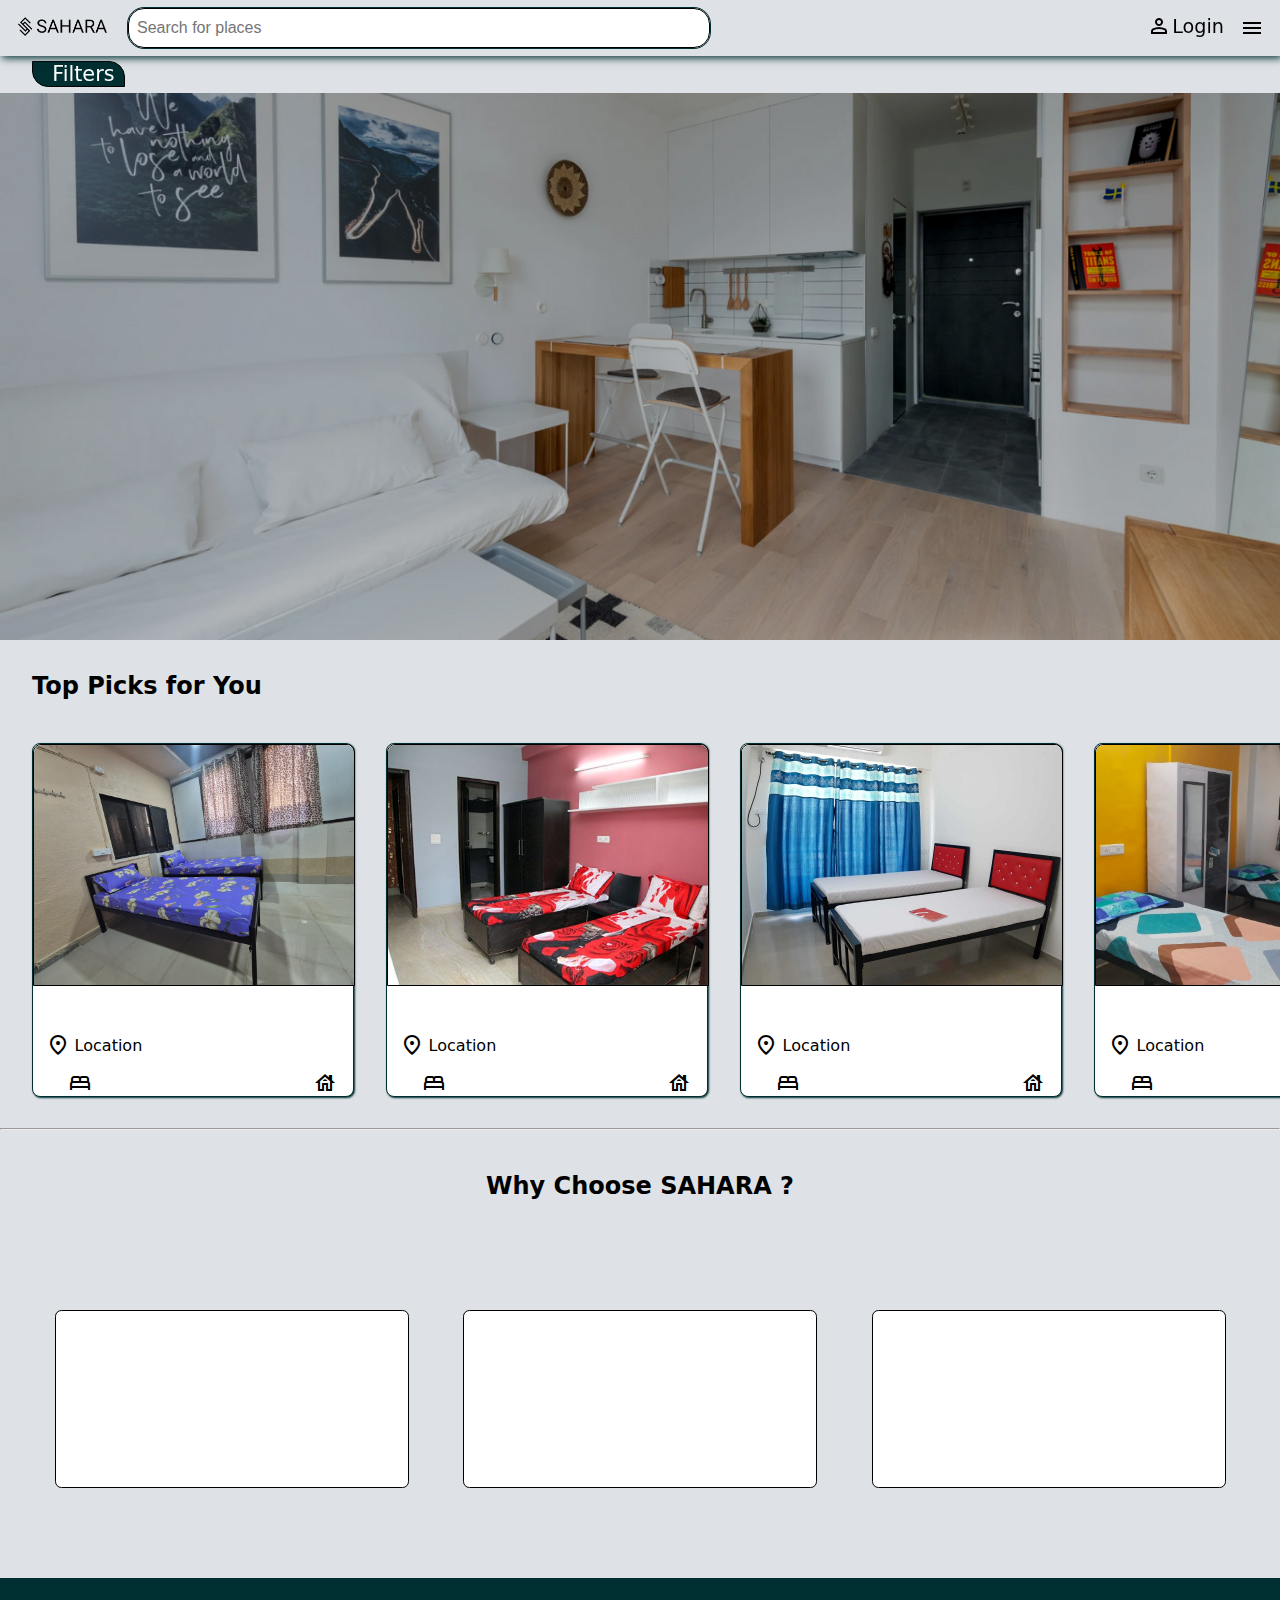
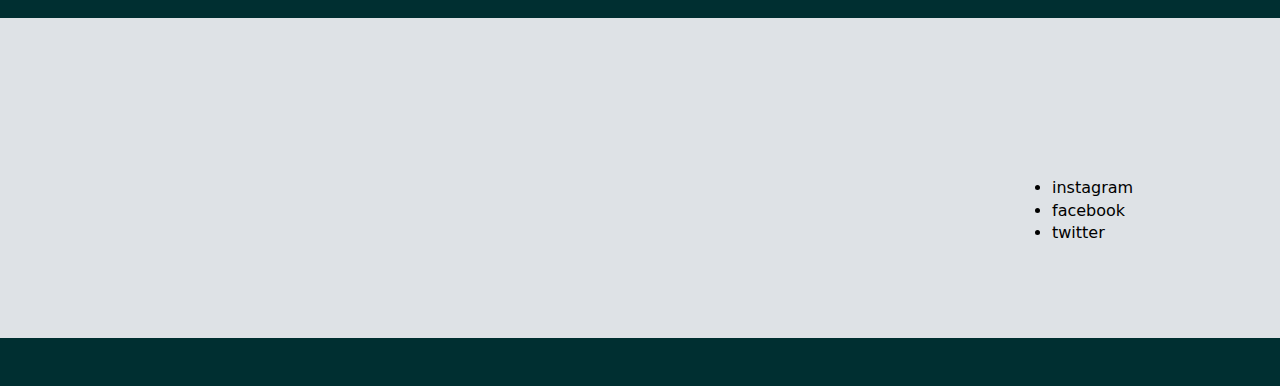
<file: index.html>
<!DOCTYPE html>
<html lang="en">
<head>
    <link rel="stylesheet" href="https://fonts.googleapis.com/css2?family=Material+Symbols+Outlined" />
    <link rel="preconnect" href="https://fonts.googleapis.com">
    <link rel="preconnect" href="https://fonts.gstatic.com" crossorigin>
    <link href="https://fonts.googleapis.com/css2?family=Delius+Swash+Caps&family=Liter&family=Montserrat:ital,wght@0,100..900;1,100..900&family=Poppins:ital,wght@0,100;0,200;0,300;0,400;0,500;0,600;0,700;0,800;0,900;1,100;1,200;1,300;1,400;1,500;1,600;1,700;1,800;1,900&display=swap" rel="stylesheet">
    <meta name="viewport" content="width=device-width, initial-scale=1.0">
    <title>SAHARA-Home page</title>
    <link rel="stylesheet" href="style.css">
    <link rel="stylesheet" href="suboptions.css">
    <link rel="icon" href="Images/Icon2.png">
    <script defer src="app.js"></script>
    <script async defer src="https://maps.gomaps.pro/maps/api/js?key=AlzaSy0FPa7wXDYpIoGrGJFYVK1JHdGjHH2PzRg&libraries=places" onload="initMap()"></script>

</head>
<body> 
    <form action="/action" class="navbar">
        <div class="logo">
            <img src="Images/logo.png" class="image">
        </div>
            
        <input type="text" id="locationInput" placeholder="Search for places" class="searchbar" name = "search">
        <div class="options">
            <div class="logi">
                <label for="login"><span class="material-symbols-outlined">person</span></label>
                <a href="#" class="anchor" id = "login" onclick="redirectToLogin()">Login</a>
            </div>
            <a href="#" class="menu"><span class="material-symbols-outlined menu-option" >menu</span></a>
        </div>
        
    </form>
    <div class="navbar-2">
        <label for="click" id ="filter-btn">Filters</label>
        <input type="checkbox" id = "click">
        <div class="filters">
            <button class="button">Top localities</button>
            <button class="button">Budget</button>
            <button class="button">Amenities</button>
            <button class="button">Occupancy</button>
            <button class="button food-availability">Food availability</button>
        </div>
    </div>
    <div class="advertise">
        <div id="map"></div>
        <div class="add">
            <h3>PG Hunting Made Simple & Stress-Free!</h3>
        </div>
        <div class="info">
            <p>Discover comfordable and affordable PG in your prefered location</p>
        </div>
        
        <div id="mapContainer">
            <div id="map"></div>
        </div>
    </div>
    <h2 class="recommendation-heading">Top Picks for You</h2>
    <div class="recommendation">
        <!-- pg1 -->
        <div class="pg-card">
            <div class="pic">
                <img src="Data/bed1.webp" alt="">
            </div>
            <div class="details">
                <h3 id = "price">Price : 3500 RS/Month</h3>
                <div class="location">
                    <span class="material-symbols-outlined">location_on</span>
                    <a id = "location" href="#">Location</a>
                </div>
                <div class="facilities">
                    <div><p id ="p1">2</p> <span class="material-symbols-outlined">bed</span></div>
                    <div><p id = "p2">PG</p><span class="material-symbols-outlined">house</span></div>
                </div>
            </div>
        </div>
        <!-- pg2-->
        <div class="pg-card">
            <div class="pic">
                <img src="Data/bed2.jpg" alt="">
            </div>
            <div class="details">
                <h3 id = "price">Price : 5000 RS/Month</h3>
                <div class="location">
                    <span class="material-symbols-outlined">location_on</span>
                    <a id = "location" href="#">Location</a>
                </div>
                <div class="facilities">
                    <div><p id ="p1">2</p> <span class="material-symbols-outlined">bed</span></div>
                    <div><p id = "p2">PG</p><span class="material-symbols-outlined">house</span></div>
                </div>
            </div>
        </div>
        <!-- pg3 -->
        <div class="pg-card">
            <div class="pic">
                <img src="Data/bed3.jpg" alt="">
            </div>
            <div class="details">
                <h3 id = "price">Price : 3000 RS/Month</h3>
                <div class="location">
                    <span class="material-symbols-outlined">location_on</span>
                    <a id = "location" href="#">Location</a>
                </div>
                <div class="facilities">
                    <div><p id ="p1">2</p> <span class="material-symbols-outlined">bed</span></div>
                    <div><p id = "p2">PG</p><span class="material-symbols-outlined">house</span></div>
                </div>
            </div>
        </div>
        <!-- pg4 -->
        <div class="pg-card">
            <div class="pic">
                <img src="Data/bed4.jpg" alt="">
            </div>
            <div class="details">
                <h3 id = "price">Price : 4000 RS/Month</h3>
                <div class="location">
                    <span class="material-symbols-outlined">location_on</span>
                    <a id = "location" href="#">Location</a>
                </div>
                <div class="facilities">
                    <div><p id ="p1">2</p> <span class="material-symbols-outlined">bed</span></div>
                    <div><p id = "p2">PG</p><span class="material-symbols-outlined">house</span></div>
                </div>
            </div>
        </div>
        <div class="pg-card">
            <div class="pic">
                <img src="Data/bed5.jpg" alt="">
            </div>
            <div class="details">
                <h3 id = "price">Price : 3500 RS/Month</h3>
                <div class="location">
                    <span class="material-symbols-outlined">location_on</span>
                    <a id = "location" href="#">Location</a>
                </div>
                <div class="facilities">
                    <div><p id ="p1">2</p> <span class="material-symbols-outlined">bed</span></div>
                    <div><p id = "p2">PG</p><span class="material-symbols-outlined">house</span></div>
                </div>
            </div>
        </div>
        <div class="pg-card">
            <div class="pic">
                <img src="Data/bed6.jpg" alt="">
            </div>
            <div class="details">
                <h3 id = "price">Price : 3500 RS/Month</h3>
                <div class="location">
                    <span class="material-symbols-outlined">location_on</span>
                    <a id = "location" href="#">Location</a>
                </div>
                <div class="facilities">
                    <div><p id ="p1">2</p> <span class="material-symbols-outlined">bed</span></div>
                    <div><p id = "p2">PG</p><span class="material-symbols-outlined">house</span></div>
                </div>
            </div>
        </div>
    </div>
    <hr>
    <div class="footer">
        <h2>Why Choose SAHARA ?</h2>
        <p class ="para1">We make finding your perfect PG accommodation easy and hassle-free</p>
        <div class="content">
            <div class="card-info" id = "card1">
                <h3>Verified Properties</h3>
                <p>All properties are personally varified to</p>
                <p>ensures quality and safety</p>
            </div>
            <div class="card-info" id = "card2">
                <h3>No Brokerage</h3>
                <p>Connect directly with property owners and</p>
                <p>save on brokerage fees</p>
            </div>
            <div class="card-info" id = "card3">
                <h3>24 / 7 Support</h3>
                <p>Our dedicated support is always here</p>
                <p>to help you</p>
            </div>
        </div>
    </div>
    <div class="back-to-top">
        <h3><a href="#">Back to top</a></h3>
    </div>
    <div class="information ">
        <div class="about-us">
            <h3>About us </h3>
            <p>SAHARA is  designed to help students easily find and book PG  near their colleges. It offers features like location-based search, virtual tours, AI-driven recommendations, and secure transactions. The platform ensures transparency with verified listings and authentic reviews, making the housing search efficient and reliable.</p>
        </div>
        <div class="connect">
            <h3>Connect with us</h3>
            <ul>
                <li><a href="https://www.instagram.com/sahara_housing_hub?igsh=MTg1OHBld3JiYWtvNw==">instagram</a></li>
                <li><a href="#">facebook</a></li>
                <li><a href="#">twitter</a></li>
            </ul>

        </div>
    </div>
    <footer>
        <p>Contact us </p>
        <p>Gmail : sahara@gmail.com</p>
        <p>phone : +91-8668400104</p>
    </footer>
  
</body>
</html>
</file>
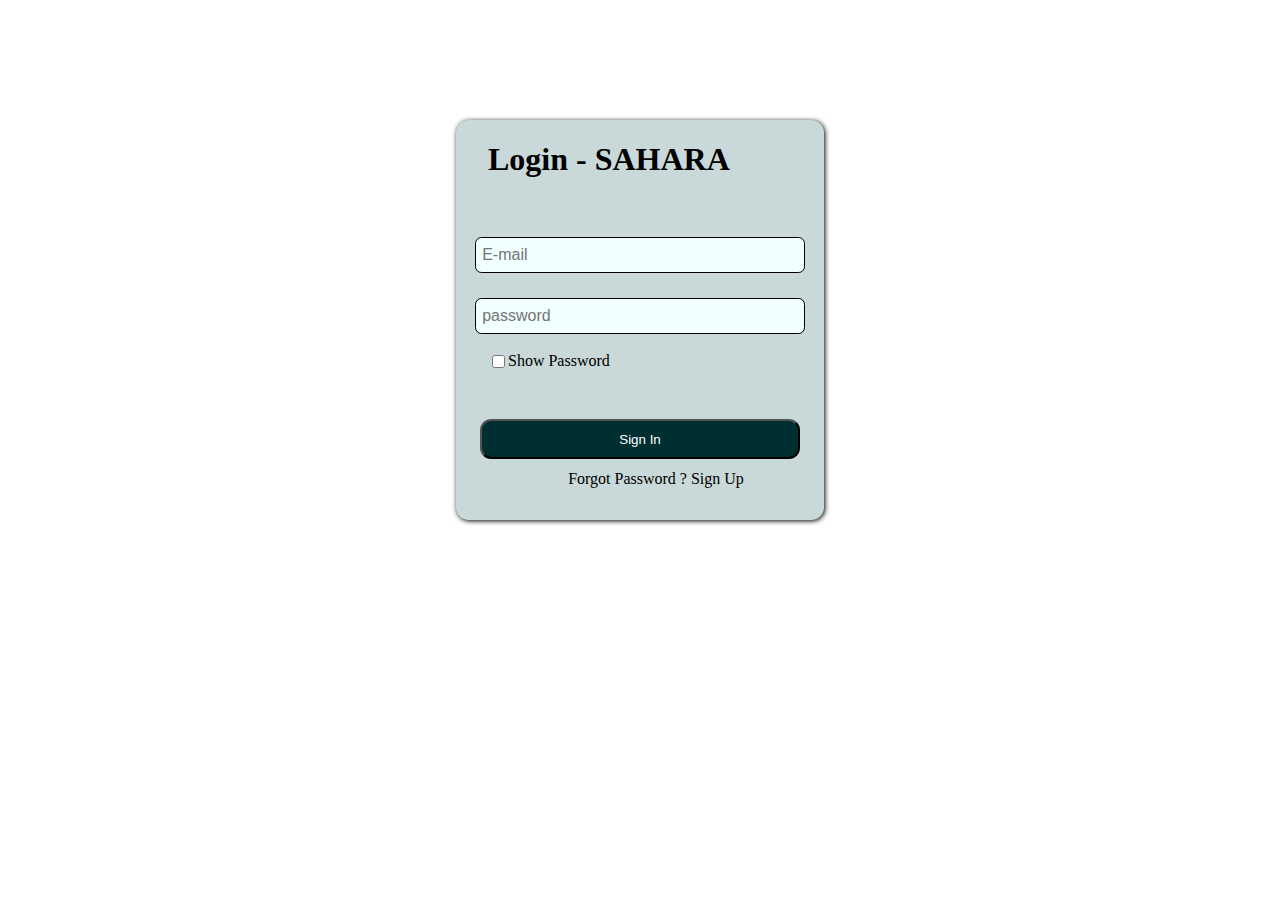
<file: login.html>
<!DOCTYPE html>
<html lang="en">
<head>
    <meta charset="UTF-8">
    <meta name="viewport" content="width=device-width, initial-scale=1.0">
    <title>Login-SAHARA</title>
    <link rel="icon" href="Images/Icon2.png">
    <link rel="stylesheet" href="login.css">
</head>
<body>
    <form action="/action">
        <div class="content">
        <!-- <div class="logo">
            <img src="Images/logo.png" class="image">
        </div> -->
        <div class="box">
            <h1>Login - SAHARA</h1>
            <div class="input">
                <input type="text" class ="username" placeholder="E-mail">
                <input type="password" class = "password" placeholder="password"><br>
            </div>
            <div class="show">
                <input type="checkbox" id = 'show'>
                <label for="show">Show Password</label>
            </div>
            <div class="bottom">
                <button type="submit" class="sign-in">Sign In</button>
            <div class="forgot">
                <a href="#" id ="forgot" class ="anchor">Forgot Password ?</a>
                <a href="#" id = "sign-up" class ="anchor">Sign Up</a>
            </div>
            </div>
        </div>
        </div>
    </form>
</body>
</html>
</file>
<file: style.css>
body{
    margin:0;
    padding: 0;
    background-color: #e9ecef;
    font-family: UberMoveText, system-ui, "Helvetica Neue", Helvetica, Arial, sans-serif;
    font-weight: 400;
    font-style: normal;
    background-color: #dee2e6;
}
.navbar{
    height:3.5rem;
    width:100%;
    box-shadow: 2px 2px 8px #002F31;
    display: flex;
    align-items: center;
    position: fixed;
    top:0px;
    z-index: 1000;
    background-color: #dee2e6;
}
.logo{
    height:100%;
    width:8rem;

}
.image{
    width: 128px;
    height: 100%;
    object-fit: cover;
}
.searchbar{
    height:2.3rem;
    width:40rem;
    padding-left: 0.5rem;
    font-size: 1rem;
    border-radius: 1rem;
    border: 1px solid black;
    outline: 1px solid #002F31;
}
.options{
    height: 100%;
    width:40rem;
    display: flex;
    align-items: center;
    justify-content: right;
}

.logi{
    display: flex;
    justify-content: center;
    align-items: center;
}
.logi #login{
    padding-bottom: 2.5px;
    margin-left: 1px;#002F31
}
.anchor{
    text-decoration: none;
    font-size: 1.2rem;
    color: black;
}
.menu{
    margin-top:0.2rem;
    margin-right: 1rem;
    margin-left: 1rem;
    color: black;
}
@media(max-width:870px){
    #about-us{
        display: none;
    }
}

.anchor:hover{
    color: #002F31;
    font-size: 1.25rem;
}
.menu-option:hover{
    font-size: 1.7rem;
}
#anchor{
    padding-bottom: 0.5rem;
    margin-left: 0.5rem;
    font-size: 1.5rem;
}
.navbar-2{
    height:2.3rem;
    width: 100%;
    background-color: #dee2e6;
    display: flex;
    align-items: center;
    justify-content: left;
    position: fixed;
    top:3.5rem;
    z-index: 999;
}
.filters{
    position:absolute;
    right:-40rem;
    height: 100%;
    width: 40rem;
    display: flex;
    align-items: center;
    justify-content: space-around;
    transition: right 1s ease-in-out;
}
#click:checked ~ .filters{
    right:30rem;
}

#filter-btn{
    margin-left: 2rem;
    margin-right: 2rem;
    height:1.5rem;
    width:4.5rem;
    background-color: #002F31;
    padding-left: 1.2rem;
    font-size: 1.3rem;
    border:1px solid black;
    border-top-right-radius: 1rem;
    border-bottom-left-radius: 1rem;
    text-decoration: none;
    color: white;
    cursor: pointer;
    z-index: 1000;
}
#filter-btn:hover{
    height:1.6rem;
    width:4.6rem;
}
#filter-btn:active{
    background-color: rgb(17, 29, 17);

}
#click{
    display: none;
}
.button{
    height:1.5rem;
    width:6rem;
    border:1.2px solid #002F31;
    border-radius: 0.7rem;
    background-color: #dee2e6;
    cursor: pointer;
}
.button:hover{
    box-shadow: 1px 1px 2px black;
    height:1.6rem;
    width:6.1rem;
}
.button:active{
    background-color: #002F31;
    color:white;
}
.food-availability{
    width:7rem;
}
.food-availability:hover{
    width:7.1rem;
}

#mapContainer {
    display: none; /* Initially hidden */
    width: 100%;
    height: 400px;
}
#map {
    width: 100%;
    height: 100%;
}
.advertise{
    height:40rem;
    width:100%;
    background-image: url("Images/Projects.png");
    background-size: cover;
}
.add{
    height:4rem;
    width:100%;
    position: absolute;
    top :15rem;
    display: flex;
    align-items: center;
    justify-content: center;
    font-size: 2.5rem;
    font-family: "Yusei Magic", serif;
    font-weight: 400;
    font-style: normal;
    color: white;
}

.info{
    height:4rem;
    width:100%;
    position: absolute;
    top :18rem;
    font-size: 1.3rem;
    display: flex;
    align-items: center;
    justify-content: center;
    color: white;
}
.footer{
    margin-top: 3rem;
    height:25rem;
    text-align: center;
    line-height: 1rem;
}
.content{
    margin-top: 5rem;
    display: flex;
    flex-wrap: wrap;
    text-align: center;
    justify-content: space-evenly;
}

.card-info{
    height:10rem;
    width:20rem;
    background-color: white;
    color:black;
    text-align: left;
    padding-left: 2rem;
    padding-top: 1rem;
    border: 1px solid black;
    border-radius: 0.4rem;
    line-height: 1rem;
}
h3 {
    position: relative;
    opacity: 0;
    animation: slideInH3 1s ease-out forwards;
}

p {
    position: relative;
    opacity: 0;
    animation: slideInP 1s ease-out 0.5s forwards;
}

@keyframes slideInH3 {
    from {
        transform: translateY(-100%);
        opacity: 0;
    }
    to {
        transform: translateY(0);
        opacity: 1;
    }
}

@keyframes slideInP {
    from {
        transform: translateY(100%);
        opacity: 0;
    }
    to {
        transform: translateY(0);
        opacity: 1;
    }
}
.recommendation-heading{
    margin-left: 2rem;
    margin-top: 2rem;
}
.recommendation h2{
  padding-left: 1rem;
}
.recommendation{
    display: flex;
    align-items: center;
    justify-content: space-evenly;
    height:25rem;
    overflow-x:auto;
    white-space: nowrap; 
    scrollbar-width: none;

}
.pg-card{
    height:22rem;
    width:20rem;
    background-color: white;
    margin-left: 2rem;
    border-radius: 0.5rem;
    border:1px solid #002F31;
    box-shadow: 1px 1px 2px #002F31;
    cursor: pointer;
}
.pg-card:hover{
    height: 22.5rem;
    border-color: black;
}
.pic{
    height:15rem;
    width:20rem;
    border: 1px solid black;
    /* background: url("/Data/bed1.jpg");
    background-size: cover; */
    border-top-left-radius: 0.5rem;
    border-top-right-radius: 0.5rem;
    cursor: pointer;
}
.pic img {
    width: 100%;
    height: 100%;
    object-fit: cover;
    border-top-left-radius: 0.5rem;
    border-top-right-radius: 0.5rem;
}

.location{
    height:1rem;
    margin: 0.8rem;
    display:flex;
    text-align: center;
    justify-content: left;
}
.details{
    line-height: 0.6rem;
}
.location #location{
    margin-top:0.5rem;
    margin-left: -0.7rem;
    text-decoration: none;
    color: black;
    cursor: pointer;
}
.details #price,#location{
    padding-left: 1rem;
}
.facilities{
    margin:1rem;
    height:2.2rem;
    display: flex;
    text-align: center;
    justify-content: space-between;
}
.facilities div{
    display: flex;
    align-items: center;
}
.facilities #p1{
    margin-bottom: 1rem;
    margin-right: 0.5rem;
    font-size: large;
}
.facilities #p2{
    margin-bottom: 1rem;
    margin-right: 0.5rem;
    font-size: large;
}
.back-to-top a{
    text-decoration: none;
    color:white;
}
.back-to-top{
    background-color: #002F31;
    color: white;
    height:2.5rem;
    width: 100%;
    display: flex;
    align-items: center;
    justify-content: center;
    cursor: pointer;
}
.information{
    display: flex;
    flex-wrap: wrap;
    align-items: center;
    justify-content: space-around;
    height: 20rem;
    width: 100%;
}
.information ul{
    line-height: 1.4rem;
}
.information ul a{
    text-decoration: none;
    color: black;
}
.about-us{
    width:40rem;
    font-size: large;
    line-height: 1.4;
    padding: 1rem;
}
.connect{
    padding-left: 1rem;
    height:10rem;
    width:10rem;
    border-radius: 0.3rem;
}
footer{
    background-color: #002F31;
    width:100%;
    height: 3rem;
    border-bottom: 2px solid white;
    display: flex;
    align-items: center;
    justify-content: left;
    color: white;
}
footer p{
    margin-left: 2rem;
}
#map{
    display: none;
}
</file>
<file: suboptions.css>
@media(max-width:1048px){
    .back-to-top{
        margin-top: 10rem;
    }
    #card3{
        margin-top: 2rem;
    }
}

@media(max-width:683px){
    .add h3{
        font-size: 1.4rem;
    }
    .info p{
        font-size: 1rem;
        padding:2rem;
        align-content: center;
    }
    #filter-btn{
        margin-left: 0.6rem;
    }
    #click:checked ~ .filters{
        right:-18rem;
    }
    .filters{
        display: flex;
        align-items: center;
        justify-content: left;
        overflow-x:auto;
        white-space: nowrap; 
        scrollbar-width: none;
    }
    .filters .button{
        margin:0.2rem;
    }
    .footer .para1{
        font-size: 0.9rem;
    }
    .content{
        height:40rem;
    }
    .back-to-top{
        margin-top: 25rem;
    }
    footer{
        margin-top: 10rem;
    }
    .connect{
        margin-right: 17rem;
    }
}
@media (min-width: 900px) and (max-width: 1000px){
    #click:checked ~ .filters{
        position: absolute;
        left: 8rem;
    }
    
<<<<<<< HEAD
}
=======
}
>>>>>>> cdcc66f (Saving my local changes)
</file>
<file: login.css>
/* edited */
body{
    margin: 0;
    padding: 0;
}

.content{
    height: 40rem;
    display: flex;
    align-items: center;
    justify-content: center;
}
h1{
    padding-left: 2rem;
}
.box{
    height: 25rem;
    width: 23rem;
    background-color: #c9d8d8;
    border-radius: 0.8rem;
    box-shadow: 1px 1px 5px black;
}
.input{
    display: flex;
    flex-direction: column;
    align-items: center;
}

.username{
    width: 20rem;
    height: 2rem;
    padding-left: 0.4rem;
    background-color: azure;
    outline: none;
    border: 0.3px solid black;
    border-radius: 0.4rem;
    font-size: medium;
    margin-top: 2.3rem;


}
.password{
    width: 20rem;
    height: 2rem;
    padding-left: 0.4rem;
    background-color: azure;
    outline: none;
    border: 0.3px solid black;
    border-radius: 0.4rem;
    font-size: medium;
    margin-top: 1.6rem;
}
.show{
    display:flex;
    justify-content: left;
    padding-left: 2rem;
}
.bottom{
    display: flex;
    flex-direction: column;
    align-items: center;
}
.sign-in{
    margin-top: 3rem;
    height: 2.5rem;
    width: 20rem;
    background-color: #002F31;
    color: white;
    border-radius: 0.7rem;
    cursor: pointer;
}
.sign-in:hover{
    background-color: #2c6163;
    border: none;
    width: 20.15rem;
}
.forgot{
    margin-top: 0.7rem;
    padding-left: 2rem;
}
.anchor{
    text-decoration: none;
    color: black;
}





/* .logo{
    height:100%;
    width:8rem;
    position: relative;
    top: -2.5rem;
    left: 18rem;

}
.image{
    width: 128px;
    height: 100%;
    object-fit: cover;
} */
</file>
